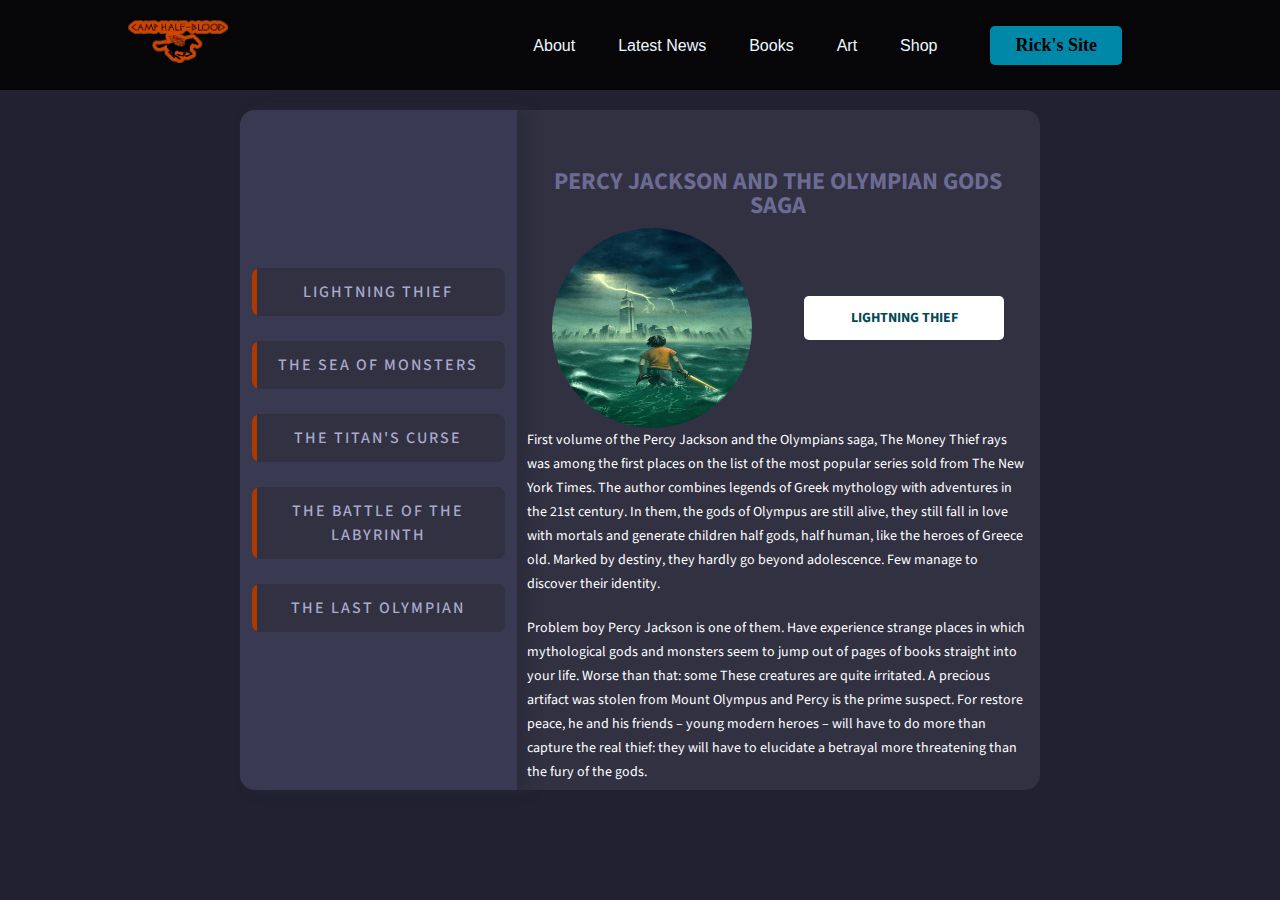
<file: 1/index.html>
<!DOCTYPE html>
<html lang="pt-BR">
  <head>
    <meta charset="UTF-8" />
    <link rel="stylesheet" href="style.css" />
    <link rel="shortcut icon" href="poseidon.png" type="image/x-icon" />
    <title>Books - PJO</title>
  </head>
  <body>
    <header>
      <a class="logo" href="home.html"><img src="logo.png" alt="logo" width="100px"></a>

      <nav>
          <ul class="nav-link">
              <li><a href="/home.html#about">About</a></li>
              <li><a href="/home.html#news">Latest News</a></li>
              <li><a href="/1/index.html">Books</a></li>
              <li><a href="\art\artwork.html">Art</a></li>
              <li><a href="\index.html">Shop</a></li>
              <li><a href="http://rickriordan.com/" target="_blank" rel="noopener noreferrer"><button>Rick's
                          Site</button></a></li>
          </ul>
      </nav>
  </header>
    <div class="wrapper">
      <div class="wrapper_left">
        <ul>
          <li data-li="first_book">
            <p>Lightning Thief</p>
          </li>
          <li data-li="second_book">
            <p>The sea of ​​Monsters</p>
          </li>
          <li data-li="third_book">
            <p>The Titan's Curse</p>
          </li>
          <li data-li="fourth_book">
            <p>The Battle of the Labyrinth</p>
          </li>
          <li data-li="fifth_book">
            <p>The last Olympian</p>
          </li>
        </ul>
      </div>
      <div class="wrapper_right">
        <div class="title">Percy Jackson and the Olympian Gods Saga</div>
        <div class="container">
          <div class="item first_book">
            <div class="item_info">
              <img src="1.jpg" alt="Lightning Thief" />
              <p>Lightning Thief</p>
            </div>
            <p>
                First volume of the Percy Jackson and the Olympians saga, The Money Thief
                rays was among the first places on the list of the most popular series
                sold from The New York Times. The author combines legends of
                Greek mythology with adventures in the 21st century. In them, the gods of
                Olympus are still alive, they still fall in love with mortals and generate
                children half gods, half human, like the heroes of Greece
                old. Marked by destiny, they hardly go beyond
                adolescence. Few manage to discover their identity.
            </p>
            <p>
                Problem boy Percy Jackson is one of them. Have experience
                strange places in which mythological gods and monsters seem to jump out of
                pages of books straight into your life. Worse than that: some
                These creatures are quite irritated. A precious artifact
                was stolen from Mount Olympus and Percy is the prime suspect. For
                restore peace, he and his friends – young modern heroes –
                will have to do more than capture the real thief: they will have to
                elucidate a betrayal more threatening than the fury of the gods.
          </div>
          <div class="item second_book" style="display: none">
            <div class="item_info">
              <img src="2.jpg" alt="Mar de Monstros" />
              <p>The Sea Of Monsters</p>
            </div>
            <p>
                In this second adventure in the Percy Jackson and the Olympians series,
                Percy and his friends are in search of the Golden Fleece, the only
                magical artifact capable of protecting your place from destruction
                favorite and, until then, the safest in the world: the Camp
                Half Blood.
            </p>
          </div>
          <div class="item third_book" style="display: none">
            <div class="item_info">
              <img src="3.jpg" alt="Maldição do Titã" />
              <p>The Titan's Curse</p>
            </div>
            <p>
                A call from his friend Grover leaves Percy ready for another
                mission: two new half-bloods have been found, and their
                ancestry is still unknown. As always, Percy knows that
                will need to rely on the power of their hero allies, their loyal
                sword Riptide... and a little lift from his mother. What they
                still don't know is that the young people discovered are not the only ones in
                danger: Kronos, the Lord of the Titans, devised one of his plans
                more treacherous, and our heroes will be easy prey. A monster
                ancestor has been awakened - a being with enough power to
                destroy Olympus -, and Artemis, the only goddess capable of
                find it, it disappeared. Percy and his friends only have one
                week to rescue the kidnapped goddess and solve the mystery
                that haunts the monster she hunted.
            </p>
            <p>
                Extremely fun and action-packed, this third adventure in the series
                puts our hero and his allies face to face with the greatest
                challenge of their lives: the terrifying prophecy of the Titan's curse.
            </p>
          </div>
          <div class="item fourth_book" style="display: none">
            <div class="item_info">
              <img src="4.jpg" alt="A Batalha do Labirinto" />
              <p>The Battle of the Labyrinth</p>
            </div>
            <p>
                Mount Olympus is in danger. Cronos, the wicked titan who was
                dethroned and torn to pieces by the twelve Olympian gods,
                prepares a triumphant return. The first step of your troops will be
                attack and destroy the training camp of the heroes, sons of
                gods with mortals, who since Ancient Greece have fought on the line of
                forward in defense of the Olympians.
            </p>
            <p>
                To ensure that the refuge of demigods, the Camp
                Half-Blood, don't be invaded, Percy Jackson, Tyson, Annabeth and
                Grover are assigned to an important mission: stop the forces
                of Kronos before they approach the camp, in the tangle of
                corridors of the feared Labyrinth of Daedalus – an endless
                underground universe that, at every turn, reveals the most
                terrifying surprises.
            </p>
          </div>
          <div class="item fifth_book" style="display: none">
            <div class="item_info">
              <img src="5.jpg" alt="O Último Olimpiano" />
              <p>The Last Olympian</p>
            </div>
            <p>
                The half-bloods spent the entire year preparing for the
                battle against the Titans, and they know that the chances of victory are
                small. Kronos' army is more powerful than ever, and
                each new god or demigod that joins the cause grants more strength
                to the vengeful titan.
            </p>
            <p>
                While the Olympians are busy containing the monster's fury
                Typhon, Cronos advances towards New York City, where the
                Mount Olympus is precariously guarded. Now just Percy
                Jackson and his army of heroes can stop the Time Lord.
            </p>
            <p>
                In this fifth and final book in the series, the combat intensifies and the
                The world we know is about to be destroyed. The fate of
                civilization is in the hands of the demigod announced in the ancient
                prophecy, and Percy is close to turning sixteen – the
                The question is: will the hero be able to make the right decision or not?
            </p>
          </div>
        </div>
      </div>
    </div>
    <script src="scripts.js"></script>
  </body>
</html>
</file>
<file: 1/style.css>
@import url('https://fonts.googleapis.com/css2?family=Source+Sans+Pro:wght@400;600;900&display=swap');

*{
    margin: 0;
    padding: 0;
    box-sizing: border-box;
    list-style: none;
    font-family: 'Source Sans Pro', sans-serif;
}

body{
    background: #212131;
    font-size: 14px;
    line-height: 24px;
}

li,
a {
    font-family: "Montserrat", sans-serif;
    font-weight: 500;
    font-size: 16px;
    color: aliceblue;
    text-decoration: none;
}
button {
    padding: 9px 25px;
    background: rgba(0, 136, 169, 1);
    border: none;
    cursor: pointer;
    transition: all 0.3s ease-in-out;
    margin: 10px;
    font-family: 'Times New Roman', Times, serif;
    font-weight: 700;
    font-size: 18px;
    color: #000000;
    border-radius: 5px;
}
header {
    position: sticky;
    top: 0;
    z-index: 999;
    display: flex;
    justify-content: flex-end;
    align-items: center;
    padding: 15px 10%;
    height: 90px;
    background-color: rgba(0, 0, 0, 0.8);
}

nav {
    display: block;
}

.logo {
    cursor: pointer;
    margin-right: auto;
}

.nav-link {
    list-style: none;
    color: #e0a80e;
}

.nav-link li {
    display: inline-block;
    padding: 0 20px;
}

.nav-link li a {
    transition: all 0.3s ease 0s;
}

.nav-link li a:hover {
    color: #1ad3e4;
}
.wrapper{
    position: absolute;
    top: 50%;
    left: 50%;
    transform: translate(-50%,-50%);
    background: #313142;
    width: 800px;
    height: 680px;
    display: flex;
    border-radius: 15px;
}
.wrapper .wrapper_left{
    width: 300px;
    background: #393952;
    padding: 0 12px;
    display: flex;
    align-items: center;
    border-bottom-left-radius: 15px;
    border-top-left-radius: 15px;
    box-shadow: 10px 0 13px 0px rgba(41,41,57,0.8);
}
.wrapper .wrapper_left ul li{
    background: #313142;
    margin-bottom: 25px;
    border-radius: 8px;
    padding: 12px 25px;
    text-transform: uppercase;
    font-weight: 500;
    text-align: center;
    position: relative;
    letter-spacing: 2px;
    transition: all 0.4s ease;
    cursor: pointer;
    overflow: hidden;
}
.wrapper .wrapper_left ul li p{
    color: #abaacd;
    position: relative;
}
.wrapper .wrapper_left ul li:before{
    content: "";
    position: absolute;
    top: 0;
    left: 0;
    width: 5px;
    height: 100%;
    background: #ac3802;
    background: linear-gradient (
        126deg,
      rgba(24, 10, 1) 0%,
      rgba(116, 54, 3) 0%,
      rgba(240, 144, 19) 100%,
    );
    border-radius: 5px;
    border-top-right-radius: 0;
    border-bottom-right-radius: 0;
    transition: all 0.4s ease;
}
.wrapper .wrapper_left ul li:last-child{
    margin-bottom: 0;
}
.wrapper .wrapper_left ul li.active{
    width: 250px;
    margin-left: 10px;
}
.wrapper .wrapper_left ul li.active p{
    color:#fff;
}
.wrapper .wrapper_left ul li.active:before{
    width: 100%;
    transition: all 0.2s ease;
}
.wrapper_right{
    width: 550px;
    height: 30px 50px;
    margin: 50px 10px;
}
.wrapper_right .title{
    margin-top: 10px;
    font-size: 24px;
    text-align: center;
    font-weight: 700;
    color: #6b6b93;
    margin-bottom: 10px;
    text-transform: uppercase;
}
.wrapper_right .item .item_info{
    display: flex;
    justify-content: space-around;
    align-items: center;
}
.wrapper_right .item .item_info img{
    width: 200px;
    height: 200px;
    background: #fff;
    border-radius: 50%;
    margin-bottom: relative;
}
.wrapper_right .item .item_info img:before{
    content: "";
    position: absolute;
    top: 50%;
    left: 50%;
    transform: translate(-50%,-50%);
}
.wrapper_right .item .item_info p{
    background: #fff;
    width: 200px;
    padding: 10px;
    border-radius: 5px;
    color: #abaacd;
    font-weight: 700;
    text-transform: uppercase;
    text-align: center;
}
.wrapper_right .item.first_book .item_info p{
    color: #004955;
}
.wrapper_right .item.second_book .item_info p{
    color: #8a4d1c;
}
.wrapper_right .item.third_book .item_info p{
    color: #163f73;
}
.wrapper_right .item.fourth_book .item_info p{
    color: #863237;
}
.wrapper_right .item.fifth_book .item_info p{
    color: #020202;
}
.wrapper_right .item p{
    color: #fff;
    margin-bottom: 20px;
}
</file>
